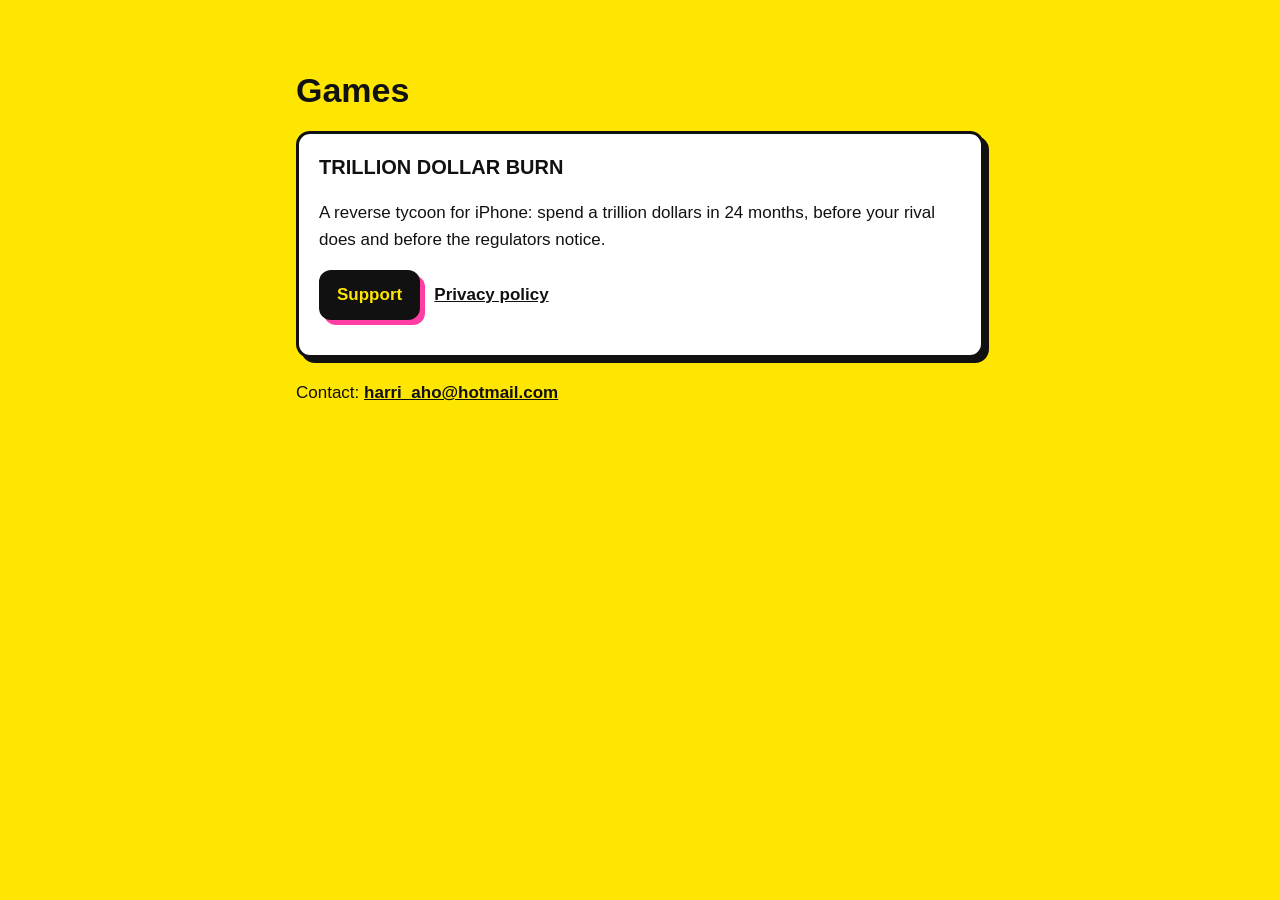
<file: index.html>
<!doctype html>
<html lang="en">
<head>
<meta charset="utf-8">
<meta name="viewport" content="width=device-width, initial-scale=1">
<title>Games</title>
<meta name="description" content="Games by an independent developer.">
<link rel="stylesheet" href="style.css">
</head>
<body>
<main>
  <h1>Games</h1>
  <section>
    <h2>Trillion Dollar Burn</h2>
    <p>A reverse tycoon for iPhone: spend a trillion dollars in 24 months, before your rival does and before the
      regulators notice.</p>
    <p><a class="button" href="trillion-dollar-burn/">Support</a>
      &nbsp; <a href="trillion-dollar-burn/privacy.html">Privacy policy</a></p>
  </section>
  <p>Contact: <a href="mailto:harri_aho@hotmail.com">harri_aho@hotmail.com</a></p>
</main>
</body>
</html>
</file>
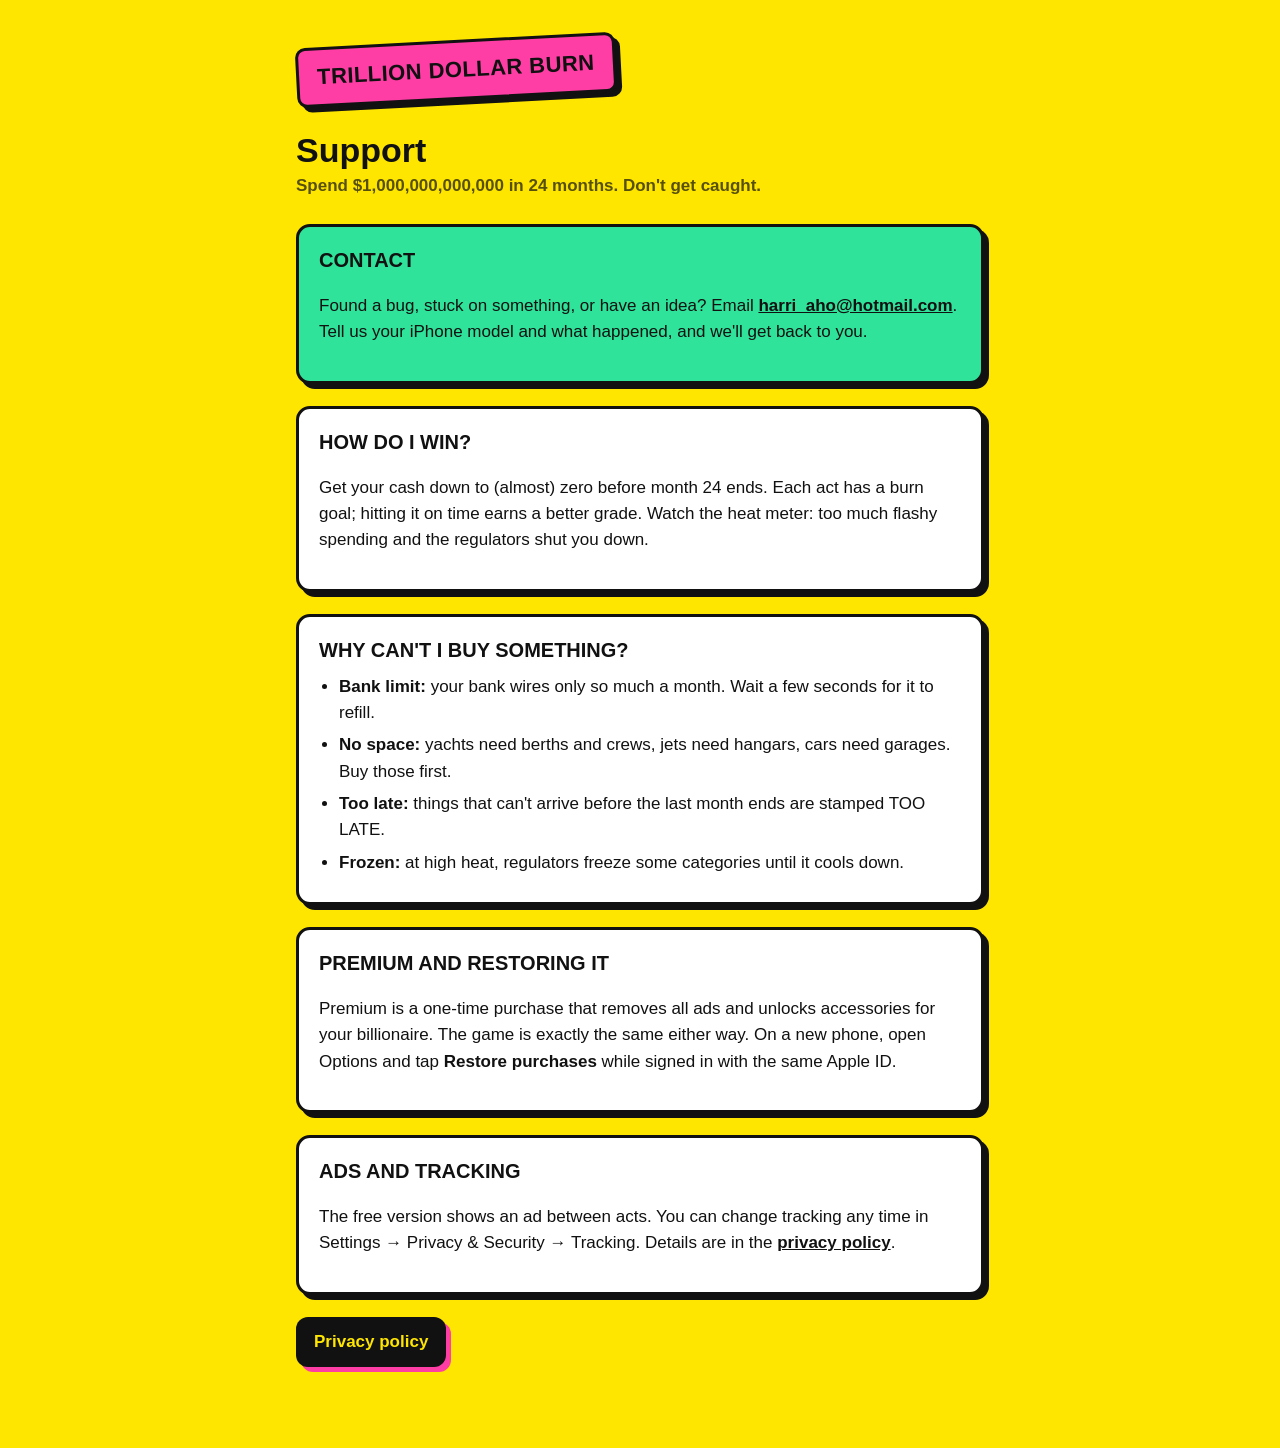
<file: trillion-dollar-burn/index.html>
<!doctype html>
<html lang="en">
<head>
<meta charset="utf-8">
<meta name="viewport" content="width=device-width, initial-scale=1">
<title>Trillion Dollar Burn · Support</title>
<meta name="description" content="Help and contact for Trillion Dollar Burn, the game where you spend a trillion dollars in 24 months.">
<link rel="stylesheet" href="../style.css">
</head>
<body>
<main>
  <div class="logo">TRILLION DOLLAR BURN</div>
  <h1>Support</h1>
  <p class="updated">Spend $1,000,000,000,000 in 24 months. Don't get caught.</p>

  <section class="short">
    <h2>Contact</h2>
    <p>Found a bug, stuck on something, or have an idea? Email
      <a href="mailto:harri_aho@hotmail.com">harri_aho@hotmail.com</a>. Tell us your iPhone model and what happened,
      and we'll get back to you.</p>
  </section>

  <section>
    <h2>How do I win?</h2>
    <p>Get your cash down to (almost) zero before month 24 ends. Each act has a burn goal; hitting it on time earns a
      better grade. Watch the heat meter: too much flashy spending and the regulators shut you down.</p>
  </section>

  <section>
    <h2>Why can't I buy something?</h2>
    <ul>
      <li><strong>Bank limit:</strong> your bank wires only so much a month. Wait a few seconds for it to refill.</li>
      <li><strong>No space:</strong> yachts need berths and crews, jets need hangars, cars need garages. Buy those
        first.</li>
      <li><strong>Too late:</strong> things that can't arrive before the last month ends are stamped TOO LATE.</li>
      <li><strong>Frozen:</strong> at high heat, regulators freeze some categories until it cools down.</li>
    </ul>
  </section>

  <section>
    <h2>Premium and restoring it</h2>
    <p>Premium is a one-time purchase that removes all ads and unlocks accessories for your billionaire. The game is
      exactly the same either way. On a new phone, open Options and tap <strong>Restore purchases</strong> while
      signed in with the same Apple ID.</p>
  </section>

  <section>
    <h2>Ads and tracking</h2>
    <p>The free version shows an ad between acts. You can change tracking any time in Settings → Privacy &amp;
      Security → Tracking. Details are in the <a href="privacy.html">privacy policy</a>.</p>
  </section>

  <p><a class="button" href="privacy.html">Privacy policy</a></p>
</main>
</body>
</html>
</file>
<file: style.css>
:root {
  --paper: #ffe600;
  --ink: #111111;
  --pink: #ff3ea5;
  --mint: #2fe39a;
  --card: #ffffff;
  --outline: 3px;
  --shadow: 5px;
}
* { box-sizing: border-box; }
body {
  margin: 0;
  background: var(--paper);
  color: var(--ink);
  font: 17px/1.55 -apple-system, BlinkMacSystemFont, "Helvetica Neue", Arial, sans-serif;
}
main { max-width: 720px; margin: 0 auto; padding: 40px 16px 64px; }
.logo {
  display: inline-block;
  background: var(--pink);
  border: var(--outline) solid var(--ink);
  border-radius: 10px;
  box-shadow: var(--shadow) var(--shadow) 0 var(--ink);
  padding: 10px 18px;
  font-weight: 900;
  font-size: 22px;
  letter-spacing: 0.02em;
  transform: rotate(-3deg);
}
h1 { font-size: 34px; line-height: 1.1; margin: 32px 0 4px; font-weight: 900; }
.updated { font-weight: 700; opacity: 0.7; margin: 0 0 24px; }
section {
  background: var(--card);
  border: var(--outline) solid var(--ink);
  border-radius: 14px;
  box-shadow: var(--shadow) var(--shadow) 0 var(--ink);
  padding: 18px 20px;
  margin: 22px 0;
}
h2 { font-size: 20px; margin: 0 0 8px; font-weight: 900; text-transform: uppercase; }
ul { padding-left: 20px; margin: 8px 0; }
li { margin: 6px 0; }
a { color: var(--ink); font-weight: 700; }
.short { background: var(--mint); }
nav { margin: 0 0 8px; font-weight: 700; }
.button {
  display: inline-block;
  background: var(--ink);
  color: var(--paper);
  border-radius: 12px;
  padding: 12px 18px;
  font-weight: 900;
  text-decoration: none;
  box-shadow: var(--shadow) var(--shadow) 0 var(--pink);
}
.button:hover, .button:focus-visible { transform: translate(-1px, -1px); }
a:focus-visible { outline: 3px solid var(--pink); outline-offset: 3px; }
.badge { margin: 32px 0 0; }
.badge img { display: block; height: auto; }
</file>
